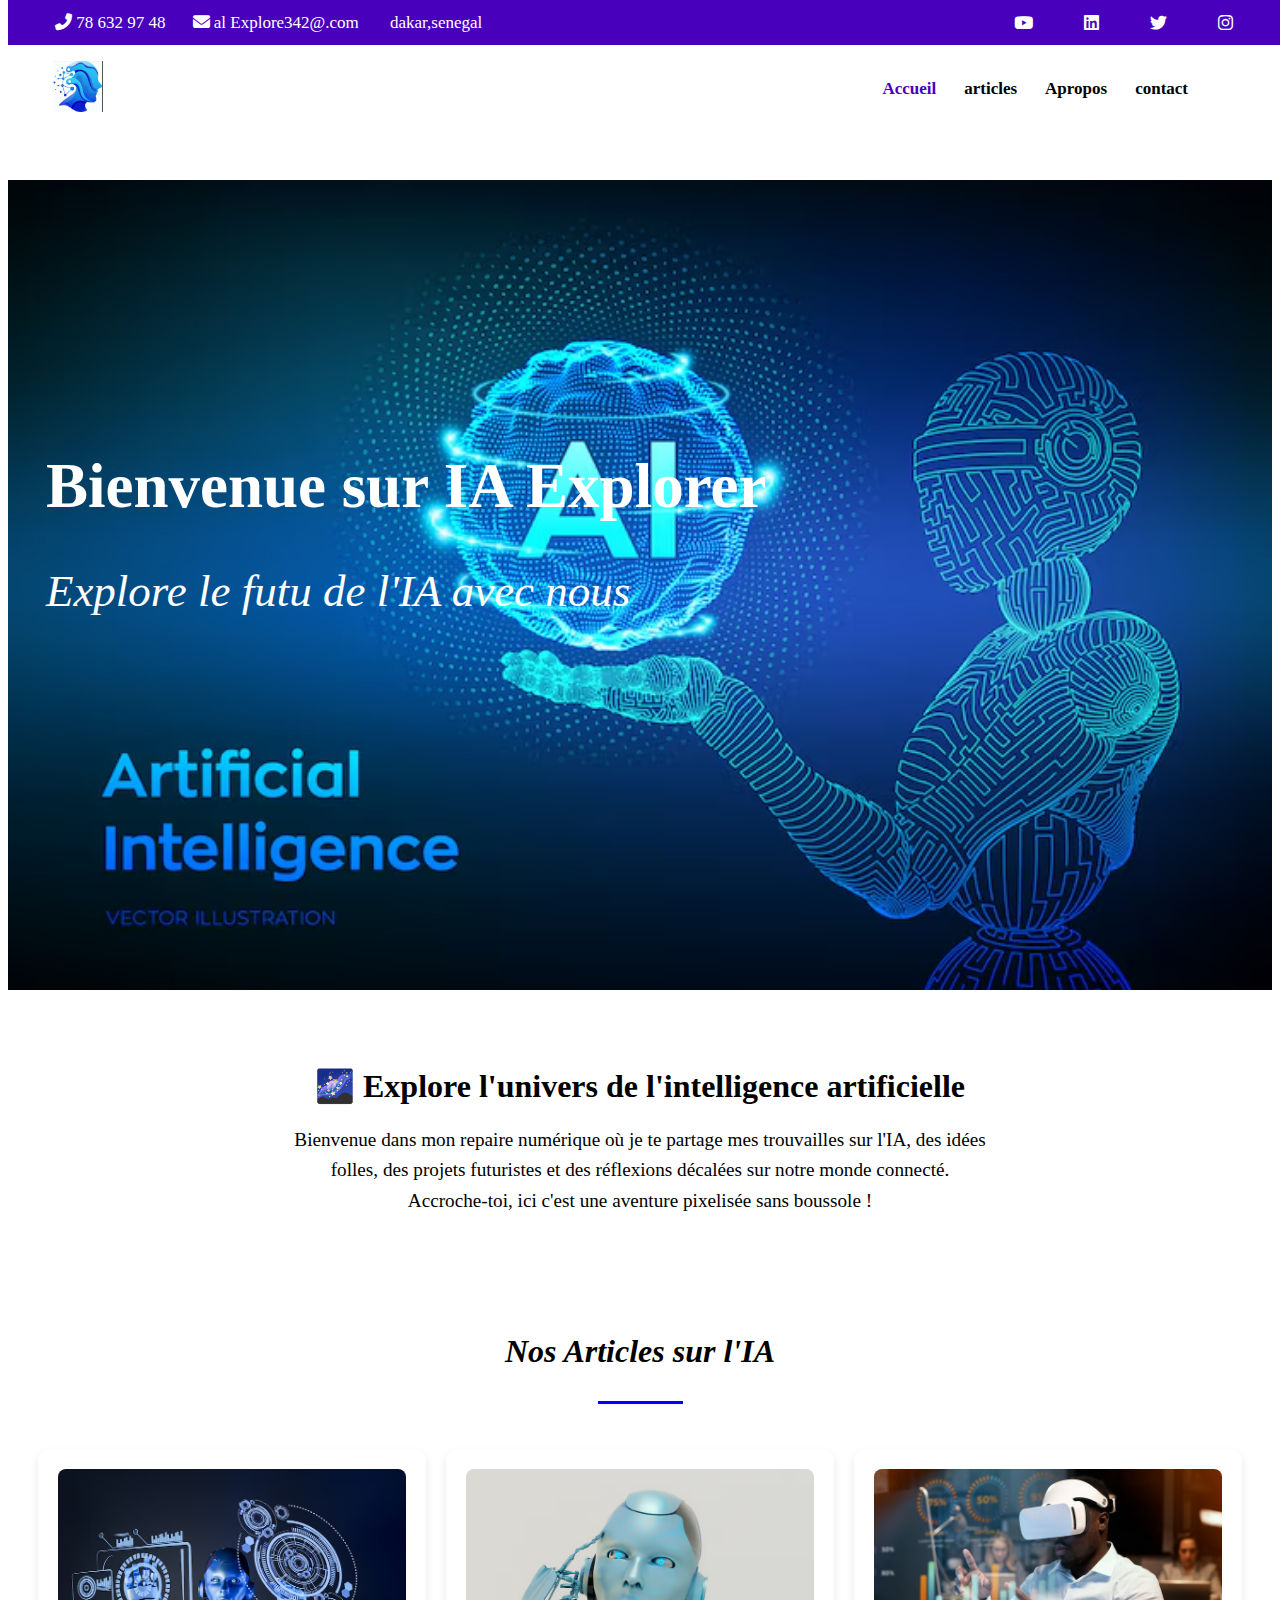
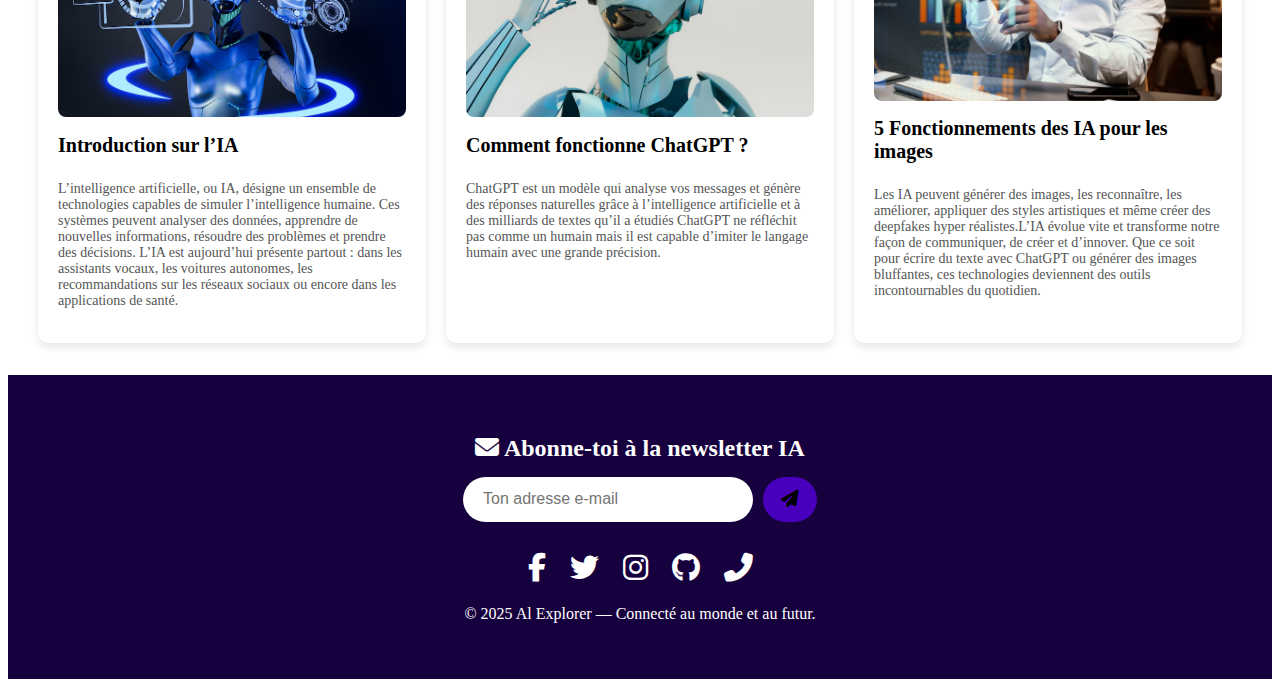
<file: index.html>
<!DOCTYPE html>
<html lang="fr">
<head>
    <meta charset="UTF-8">
    <meta name="viewport" content="width=device-width, initial-scale=1.0">
    <title>Accueil</title>
    <link rel="stylesheet" href="style/style.css">
    <link rel="icon" type="image/x-icon" href="images/image8.jpg">
    <link rel="stylesheet" href="https://cdnjs.cloudflare.com/ajax/libs/font-awesome/6.5.2/css/all.min.css">
    
    
</head>
<body>
    <!--section menu-->
    <div class="comprendre-menu">
        <div class="menu1">
            <div class="left-icon">
                <p>
                    <i class="fas fa-phone-alt"></i>
                    78 632 97 48</p>
                
                <p >
                    <i class="fas fa-envelope"></i>
                    al Explore342@.com</p>

                <p>
                    <i class="fas fa-geo-alt"></i>
                    dakar,senegal</p>

            </div>
             <div class="right-icon">
                <i class="fab fa-i-facebook"></i>
                <i class="fab fa-youtube"></i>
                <i class="fab fa-linkedin"></i>
                <i class="fab fa-twitter"></i>
                <i class="fab fa-instagram"></i>
            </div>
</div> </div>
         <!--balise  header-->
      
        <header id="lien-header">
            <div class="logo">
                <img src="images/image8.jpg"alt="">
            </div>
            <input type="checkbox" id="menu-toggle" class="menu-toggle" >
            <label for="menu-toggle" class="toggle-btn">
                <span class="bar"></span>
                <span class="bar"></span>
                <span class="bar"></span>

            </label>
            
               

            
             <!---sectoin menu-->
     
                <nav  class="menu" id="menu">
                <ul class="menu-ml">
             <li>
                <a href="index.html" class="active">Accueil</a>
             </li>

             <li>
                <a href="articles.html">articles</a>
                </li>

             
             <li>
                <a href="apropos.html">Apropos</a>
                </li>

             <li>
                <a href="contac.html">contact</a>
             </li>
            </ul>
            
         </nav>
        </header>
    
         <!---section baneier-->
       <div class="contener-baniere">
        
        <div  class="text-baniere">
            <h1 > Bienvenue sur IA Explorer</h1>
        <p>Explore le futu de l'IA avec nous</p>
        </div>
        </div>
                <section class="intro">
            <h2>🌌 Explore l'univers de l'intelligence artificielle</h2>
            <p>Bienvenue dans mon repaire numérique où je te partage mes trouvailles sur l'IA, des idées folles, des projets futuristes et des réflexions décalées sur notre monde connecté. Accroche-toi, ici c'est une aventure pixelisée sans boussole !</p>
        </section>

        
        <div class="titre-at">
            <h1>Nos Articles sur l'IA</h1>
            <span></span>
        </div>

      
        <div class="container">
            <!-- Article 1 -->
            <div class="card">
                <img src="images/image4.jpg"alt="">
            <h2>Introduction sur l’IA</h2>
            <p>L’intelligence artificielle, ou IA, désigne un ensemble de technologies capables de simuler l’intelligence humaine. Ces systèmes peuvent analyser des données, apprendre de nouvelles informations, résoudre des problèmes et prendre des décisions. L’IA est aujourd’hui présente partout : dans les assistants vocaux, les voitures autonomes, les recommandations sur les réseaux sociaux ou encore dans les applications de santé.</p>
            </div>
            

            <!-- Article 2 -->
            <div class="card">
                <img src="images/image5.jpg" alt="">
                <h2>Comment fonctionne ChatGPT ?</h2>
                <p>ChatGPT est un modèle qui analyse vos messages et génère des réponses naturelles grâce à l’intelligence artificielle et à des milliards de textes qu’il a étudiés ChatGPT ne réfléchit pas comme un humain mais il est capable d’imiter le langage humain avec une grande précision.</p>



            </div>
            
                <!-- Article 3 -->
                <div class="card">
                    <img src="images/image6.jpg" alt="">
                    <h2>5 Fonctionnements des IA pour les images</h2>
                    <p>Les IA peuvent générer des images, les reconnaître, les améliorer, appliquer des styles artistiques et même créer des deepfakes hyper réalistes.L’IA évolue vite et transforme notre façon de communiquer, de créer et d’innover. Que ce soit pour écrire du texte avec ChatGPT ou générer des images bluffantes, ces technologies deviennent des outils incontournables du quotidien.</p>

                
                
                </div>
     </div>


        <footer>
            <div class="newsletter-footer">
                <h2><i class="fas fa-envelope"></i> Abonne-toi à la newsletter IA</h2>
                <form action="#" method="POST">
                <input type="email" name="email" placeholder="Ton adresse e-mail" required>
                <button type="submit"><i class="fas fa-paper-plane"></i></button>
                </form>
            </div>

            <div class="social-icons">
                <a href="https://facebook.com" target="_blank"><i class="fab fa-facebook-f"></i></a>
                <a href="https://twitter.com" target="_blank"><i class="fab fa-twitter"></i></a>
                <a href="https://instagram.com" target="_blank"><i class="fab fa-instagram"></i></a>
                <a href="https://github.com" target="_blank"><i class="fab fa-github"></i></a>
                <a href="tel:786329748"><i class="fas fa-phone-alt"></i></a>
            </div>

            <p>© 2025 Al Explorer — Connecté au monde et au futur.</p>
            </footer>

        
        
        
            
        
         
          
        

        
    
</body>
</html>
</file>
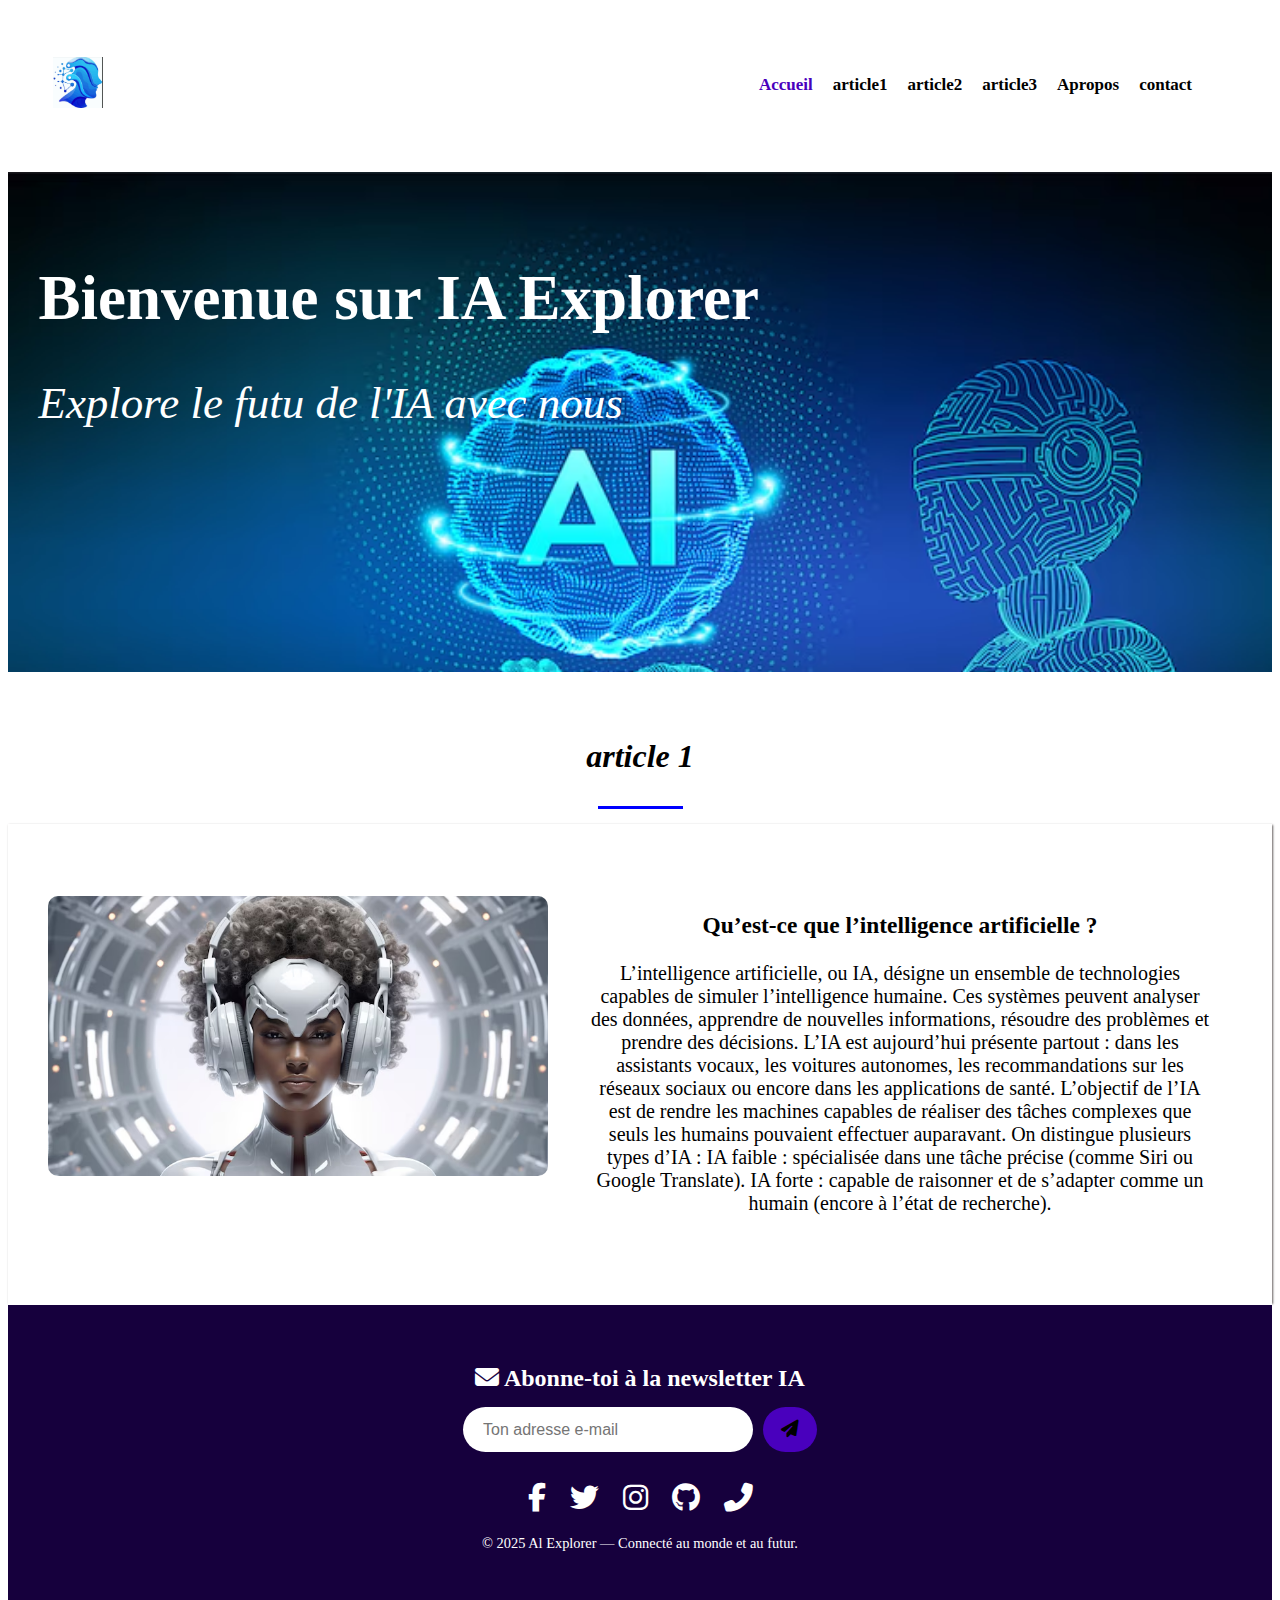
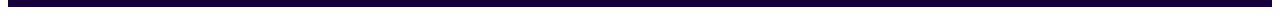
<file: article1.html>
<!DOCTYPE html>
<html lang="fr">
<head>
    <meta charset="UTF-8">
    <meta name="viewport" content="width=device-width, initial-scale=1.0">
    <title>article</title>
    <link rel="icon" type="image/x-icon" href="images/image8.jpg">
    <link rel="stylesheet" href="https://cdnjs.cloudflare.com/ajax/libs/font-awesome/6.5.2/css/all.min.css">
    
    <style>

         /*  header */
                header {
                display: flex;
                justify-content: space-between;
                align-items: center;
                padding:20px 25px;
                background:white;
                color: #fff;
                font-size:17px;
                margin:20px;
                }

                .logo img {
                width: 50px;
                }

                /* Bouton burger */
                .toggle-btn {
                display: none;
                flex-direction: column;
                gap: 5px;
                cursor: pointer;
                }
                /* Bouton burger */
                .toggle-btn {
                display: none;
                 flex-direction: column;
                gap: 5px;
                cursor: pointer;
                }
                .bar {
                width: 30px;
                height: 4px;
                background-color:black;
                border-radius: 5px;
                }

                /* Cacher checkbox */
                .menu-toggle {
                display: none;
                }
                 /* Menu navigation */
                .menu ul{
                display: flex;
                gap: 30px;
                }
                .menu ul{
                    padding: 20px;
                    margin: 15px;
                    gap: 20px;
                }
                .menu a {
                color: black;
                text-decoration: none;
                font-weight: bold;
                }

                .menu a:hover {
                text-decoration: underline;
                color:#4900BD;
                }

                /* Responsive */
                @media screen and (max-width: 768px) {
                .toggle-btn {
                    display: flex;
                }
                .menu {
                    display: none;
                     position: absolute;
                    top: 70px;
                    right: 20px;
                    background: whitesmoke;
                    padding: 8px;
                    border-radius: 10px;
                    gap: 15px;
                    z-index: 1000;
                    }
                    .menu ul{
                        display:block;
                        padding:10px;
                    }

                    #menu-toggle:checked ~ .menu {
                        display: flex;
                    }
                    }
                

                

                
                /* **** article **** */
                    article {
                    display: flex;
                    justify-content: space-between;
                    padding: 40px;
                    box-shadow: 1px 1px 2px rgb(101, 96, 96);
                    gap: 20px;
                }

                .article-excerpt {
                    margin: 20px;
                    font-size: 20px;
                    text-align: center;
                    width: 50%;
                    flex: 1;
                }

            .place-imag{
                    width: 50%;
                    margin-top: 16px;
                    max-width: 500px;
                    flex: 1;
                }
                
                .place-imag img{
                    width: 100%;
                    border-radius: 10px;
                    margin-top: 16px;
                    max-width: 100%;
                    flex:1
                    height: auto;
                    display: block;
                }
                    
                .article-excerpt p{
                    font-size: 28px;
                    margin-bottom: 15px;
                    padding-left: 50px;
                    max-width: 500px;
                    flex:1
                }
                .place-text h3{
                        text-align: center;
                        font-weight: 600;
                        padding: 1vh;
                        padding-top: 5vh;
                        font-style: italic;
                    }
        

                .place-text span {
                    
                        width: 85px;
                        height: 3px;
                        display: block;
                        background-color: blue;
                        margin: 0 auto;
                        margin-bottom: 15px;

                        
                        }
                        .place-text p{
                            width: 500px;
                        height: 20px;
                

                    }
                    .place-text img{
                        width: 100%;
                        height: 200px;
                    }
                    /* **** baniere **** */
                        .contener-baniere{
                            margin-top:22px;
                            width: 100%;
                            background-image: url("images/image3.jpg");
                            height: 500px;
                            background-size: cover;
                        }
                        .text-baniere{
                        position: absolute;
                    
                        left: 3%;
                        color:white;
                        }
                        .text-baniere h1{
                        font-weight: 700;
                        font-size: 7vh;
                        margin-top: 90px;
                        }
                        .text-baniere p{
                            font-size: 5vh;
                            font-style: italic;
                            margin-top: 10px;
                        }
                        
                        .titre-at h1{
                            text-align: center;
                            font-weight: 600;
                            padding: 1vh;
                            padding-top: 5vh;
                            font-style: italic;
                        }
 

                        .titre-at span{
                            width: 85px;
                            height: 3px;
                            display: block;
                            background-color: blue;
                            margin: 0 auto;
                            margin-bottom: 15px;

                            
                        }
                    .active{
                            color: #4900BD!important;

                            }
        
                                @media (max-width:768px){
                                    .article{
                                        flex-direction: column;
                                        text-align: center;
                                    }
                                    .place-imag , .article-excerpt{
                                        flex: unset;
                                        width: 100%;
                                    }


                                }
                  /****footer***/
            footer{
            background: #16003D;
            padding: 40px 20px;
            text-align: center;
            border-top: 2px solid white;
            color: #666;
            }

            footer .newsletter-footer {
            margin-bottom: 30px;
            }

            footer .newsletter-footer h2 {
                 color:white;
                font-size: 1.5rem;
                margin-bottom: 15px;
            }
           
            footer .newsletter-footer form {
                display: flex;
                justify-content: center;
                flex-wrap: wrap;
                gap: 10px;
                }
                 footer .newsletter-footer input[type="email"] {
                padding: 12px 20px;
                border: none;
                border-radius: 30px;
                font-size: 1rem;
                width: 250px;
                max-width: 80%;
                outline: none;
                }
                footer .newsletter-footer button {
                padding: 12px 18px;
                border: none;
                border-radius: 30px;
                background: #4900BD;
                color: #000;
                font-size: 1.1rem;
                cursor: pointer;
                transition: background 0.3s;
                }

                footer .newsletter-footer button:hover {
                background:#4900BD;
                }
                 footer .social-icons {
                margin-bottom: 20px;
                }
                footer .social-icons a {
                color:white;
                margin: 0 10px;
                font-size: 1.8rem;
                text-decoration: none;
                transition: color 0.3s, transform 0.3s;
                }

                footer .social-icons a:hover {
                color: #ffffff;
                transform: scale(1.2);
                }

                footer p {
                    color:white;
                margin-top: 20px;
                font-size:0.9rem;

                }
                
                    
                    
                     
                        
        
                        
        
    </style>
</head>
    <header id="lien-header">
            <div class="logo">
                <img src="images/image8.jpg" alt="">
            </div>
             <input type="checkbox" id="menu-toggle" class="menu-toggle" >
            <label for="menu-toggle" class="toggle-btn">
                <span class="bar"></span>
                <span class="bar"></span>
                <span class="bar"></span>

            </label>
            
               

             <!---sectoin menu-->
     
                <nav class="menu">
                <ul>
             <li>
                <a href="index.html" class="active">Accueil</a>
             </li>

             <li>
                <a href="article1.html">article1</a>
                </li>

             <li>
                <a href="article2.html">article2</a>
                </li>
             <li>
                <a href="article3.html">article3</a>
                </li>
             <li>
                <a href="apropos.html">Apropos</a>
                 <li>
                <a href="contac.html">contact</a>
             </li>
            </ul>
         </nav>
        </header>
        <!---section baneier-->
       <div class="contener-baniere">
        
        <div  class="text-baniere">
            <h1 > Bienvenue sur IA Explorer</h1>
        <p>Explore le futu de l'IA avec nous</p>
        </div>
        </div>
        <div class="titre-at">
            <h1>article 1</h1>
            <span></span>
        </div>
    

   
    <div>
        
    </div class="article2">
        <article class="article">
            <div class="place-imag">
                <img src="images/image1.jpg" alt="">

            </div>
            <div  class="article-excerpt">
                <p>
                    <h3>Qu’est-ce que l’intelligence artificielle ?</h3>
                    L’intelligence artificielle, ou IA, désigne un ensemble de technologies capables de simuler l’intelligence humaine. Ces systèmes peuvent analyser des données, apprendre de nouvelles informations, résoudre des problèmes et prendre des décisions. L’IA est aujourd’hui présente partout : dans les assistants vocaux, les voitures autonomes, les recommandations sur les réseaux sociaux ou encore dans les applications de santé.

                        L’objectif de l’IA est de rendre les machines capables de réaliser des tâches complexes que seuls les humains pouvaient effectuer auparavant. On distingue plusieurs types d’IA :

                        IA faible : spécialisée dans une tâche précise (comme Siri ou Google Translate).

                        IA forte : capable de raisonner et de s’adapter comme un humain (encore à l’état de recherche).



                </p>

            </div>
        


        </article>
    </div>

     <footer>
            <div class="newsletter-footer">
                <h2><i class="fas fa-envelope"></i> Abonne-toi à la newsletter IA</h2>
                <form action="#" method="POST">
                <input type="email" name="email" placeholder="Ton adresse e-mail" required>
                <button type="submit"><i class="fas fa-paper-plane"></i></button>
                </form>
            </div>

            <div class="social-icons">
                <a href="https://facebook.com" target="_blank"><i class="fab fa-facebook-f"></i></a>
                <a href="https://twitter.com" target="_blank"><i class="fab fa-twitter"></i></a>
                <a href="https://instagram.com" target="_blank"><i class="fab fa-instagram"></i></a>
                <a href="https://github.com" target="_blank"><i class="fab fa-github"></i></a>
                <a href="tel:786329748"><i class="fas fa-phone-alt"></i></a>
            </div>

            <p>© 2025 Al Explorer — Connecté au monde et au futur.</p>
            </footer>

        
    
</body>
</html>
</file>
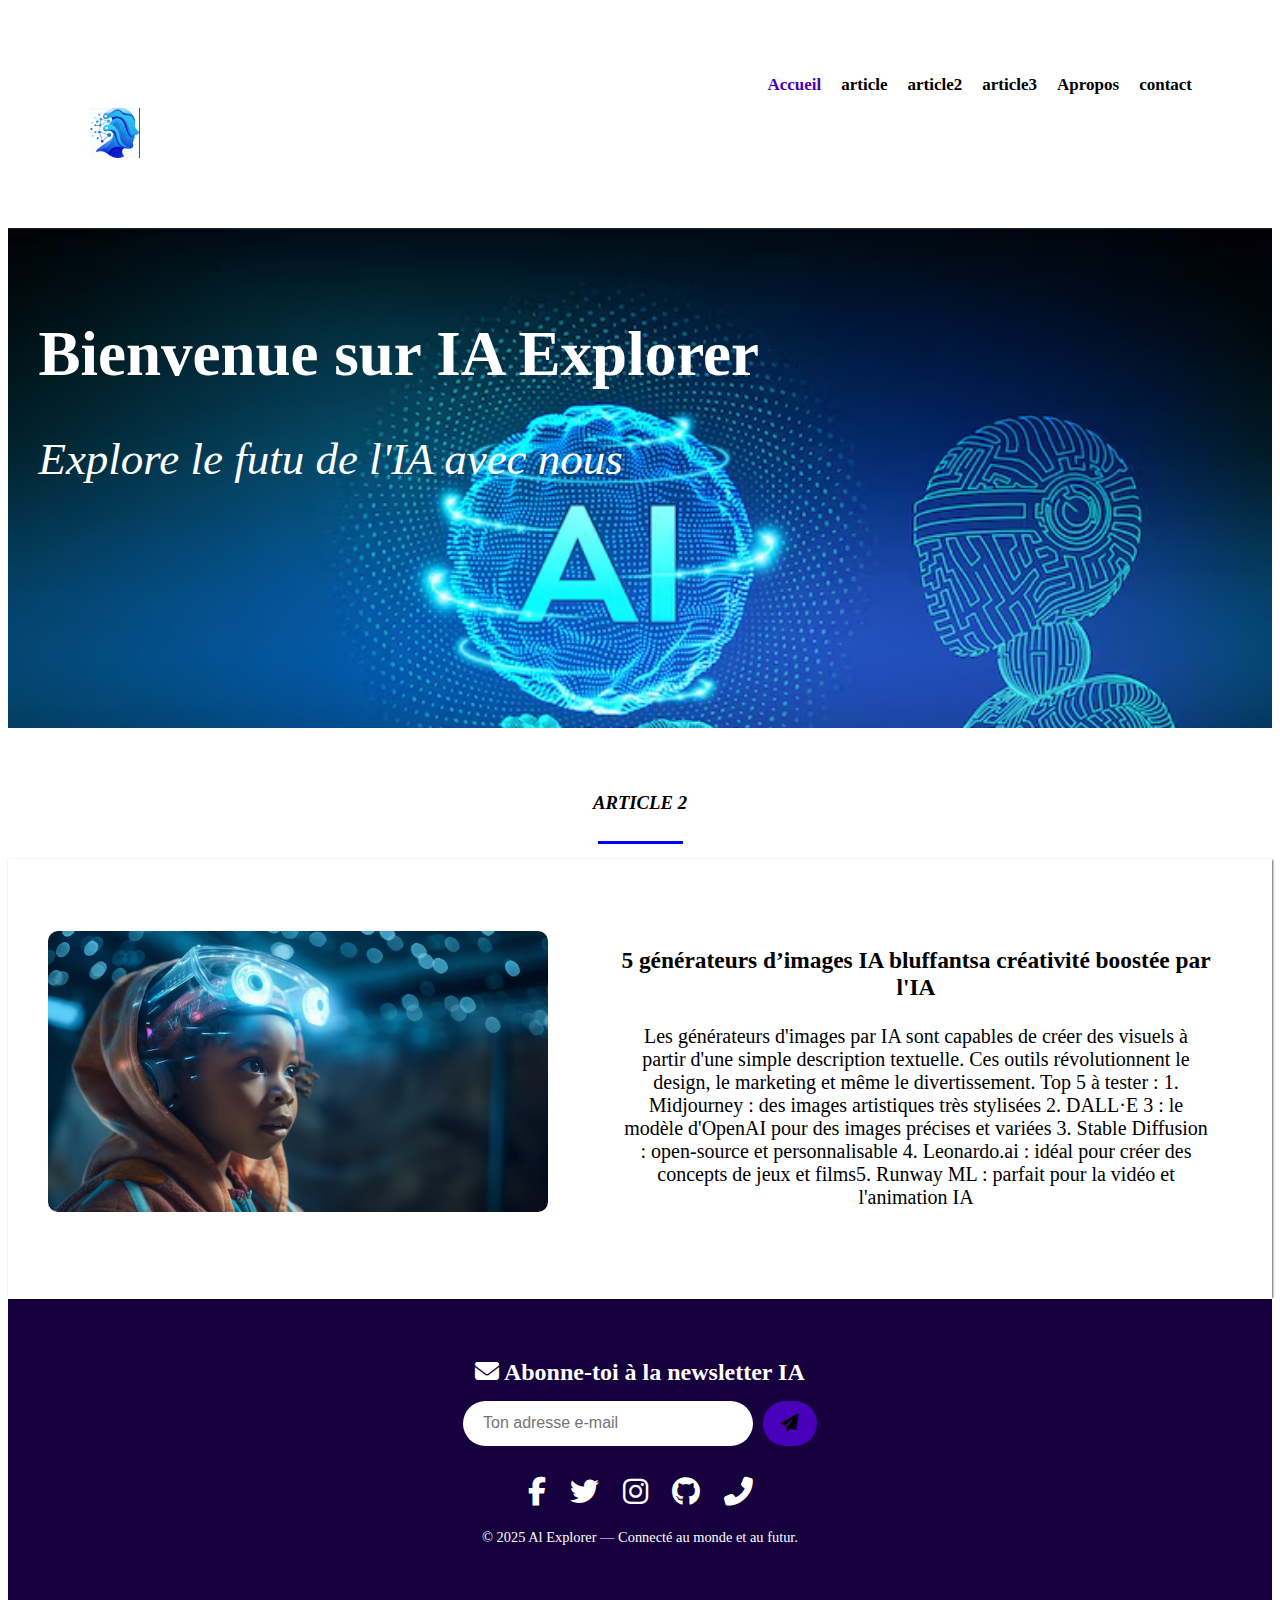
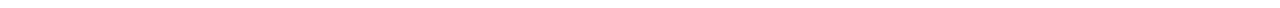
<file: article2.html>
<!DOCTYPE html>
<html lang="fr">
<head>
    <meta charset="UTF-8">
    <meta name="viewport" content="width=device-width, initial-scale=1.0">
    <title>article2</title>
    <link rel="icon" type="image/x-icon" href="images/image8.jpg">
     <link rel="stylesheet" href="https://cdnjs.cloudflare.com/ajax/libs/font-awesome/6.5.2/css/all.min.css">
    
    <style>
                /*  header */
                header {
                display: flex;
                justify-content: space-between;
                align-items: center;
                padding:20px 25px;
                background:white;
                color: #fff;
                font-size:17px;
                margin:20px;
                }

                .logo img {
                width: 50px;
                }

                /* Bouton burger */
                .toggle-btn {
                display: none;
                flex-direction: column;
                gap: 5px;
                cursor: pointer;
                }
               
                .bar {
                width: 30px;
                height: 4px;
                background-color:black;
                border-radius: 5px;
                }

                /* Cacher checkbox */
                .menu-toggle {
                display: none;
                }
                 /* Menu navigation */
                .menu  ul{
                display: flex;
                gap: 30px;
                }
                .menu ul{
                    padding: 20px;
                    margin: 15px;
                    gap: 20px;
                }
                .menu a {
                color: black;
                text-decoration: none;
                font-weight: bold;
                }

                .menu a:hover {
                text-decoration: underline;
                color:#4900BD;
                }

                /* Responsive */
                @media screen and (max-width: 768px) {
                .toggle-btn {
                     display: flex;
                }
                .menu {
                    display: none;
                     position: absolute;
                    top: 70px;
                    right: 20px;
                    background:whitesmoke;
                    padding: 15px;
                    border-radius: 10px;
                    gap: 15px;
                    z-index: 1000;
                    }

                    #menu-toggle:checked ~ .menu {
                        display: flex;
                    }
                    }
                

         /* **** baniere **** */
            .contener-baniere{
                margin-top:22px;
                width: 100%;
                background-image: url("../images/image3.jpg");
                height: 500px;
                background-size: cover;
            }
            .text-baniere{
            position: absolute;
        
            left: 3%;
            color:white;
            }
            .text-baniere h1{
            font-weight: 700;
            font-size: 7vh;
            margin-top: 90px;
            }
            .text-baniere p{
                font-size: 5vh;
            font-style: italic;
            margin-top: 10px;
            
            }
           
             /* **** article **** */
             article {
            display: flex;
            justify-content: space-between;
            padding: 40px;
            box-shadow: 1px 1px 2px rgb(101, 96, 96);
            gap: 20px;
        }

        .article-excerpt {
            margin: 20px;
            font-size: 20px;
            text-align: center;
            width: 50%;
        }

        .place-imag{
            width: 50%;
              margin-top: 16px;
            max-width: 500px;
            flex: 1;
         }
         .place-imag img{
            width: 100%;
            border-radius: 10px;
            margin-top: 16px;
            max-width: 500px;
         }
            
        .article-excerpt p{
            font-size: 28px;
            margin-bottom: 15px;
            padding-left: 20px;
            max-width: 400px;
            flex: 1;
            

        }
        @media (max-width:768px){
                    .article{
                        flex-direction: column;
                        text-align: center;
                    }
                    .place-imag, .article-excerpt{
                        flex: unset;
                        width: 100%;
                    }


        }
        .titre-at h3{
                 text-align: center;
                font-weight: 600;
                padding: 1vh;
                padding-top: 5vh;
                font-style: italic;
            }
 

            .titre-at span{
                 width: 85px;
                height: 3px;
                display: block;
                background-color: blue;
                margin: 0 auto;
                margin-bottom: 15px;

                
            }
            
             .logo img{
                max-width: 500%;
                max-height: 50px;
                position: absolute;
                left: 10vh;
                top:12%;
                margin-bottom: 60%;

            }
            .active{
                color: #4900BD!important;
            }
              /****footer***/
            footer{
            background: #16003D;
            padding: 40px 20px;
            text-align: center;
            border-top: 2px solid white;
            color: #666;
            }

            footer .newsletter-footer {
            margin-bottom: 30px;
            }

            footer .newsletter-footer h2 {
                 color:white;
                font-size: 1.5rem;
                margin-bottom: 15px;
            }
           
            footer .newsletter-footer form {
                display: flex;
                justify-content: center;
                flex-wrap: wrap;
                gap: 10px;
                }
                 footer .newsletter-footer input[type="email"] {
                padding: 12px 20px;
                border: none;
                border-radius: 30px;
                font-size: 1rem;
                width: 250px;
                max-width: 80%;
                outline: none;
                }
                footer .newsletter-footer button {
                padding: 12px 18px;
                border: none;
                border-radius: 30px;
                background: #4900BD;
                color: #000;
                font-size: 1.1rem;
                cursor: pointer;
                transition: background 0.3s;
                }

                footer .newsletter-footer button:hover {
                background:#4900BD;
                }
                 footer .social-icons {
                margin-bottom: 20px;
                }
                footer .social-icons a {
                color:white;
                margin: 0 10px;
                font-size: 1.8rem;
                text-decoration: none;
                transition: color 0.3s, transform 0.3s;
                }

                footer .social-icons a:hover {
                color: #ffffff;
                transform: scale(1.2);
                }

                footer p {
                    color:white;
                margin-top: 20px;
                font-size:0.9rem;

                }
                
    </style>
</head>

<body>
        <!--balise  header-->
      
        <header id="lien-header">
            <div class="logo">
                <img src="images/image8.jpg"alt="">
            </div>
            <input type="checkbox" id="menu-toggle" class="menu-toggle" >
            <label for="menu-toggle" class="toggle-btn">
                <span class="bar"></span>
                <span class="bar"></span>
                <span class="bar"></span>

            </label>
            
             <!---sectoin menu-->
     
                <nav class="menu">
                <ul>
             <li>
                <a href="index.html" class="active">Accueil</a>
             </li>

             <li>
                <a href="article1.html">article</a>
                </li>
                <li>
                <a href="article2.html">article2</a>
                </li>
                <li>
                <a href="article3.html">article3</a>
                </li>

             
             <li>
                <a href="apropos.html">Apropos</a>
                </li>

             <li>
                <a href="contac.html">contact</a>
             </li>
            </ul>
         </nav>
        </header><br><br>

         <!---section baneier-->
       <div class="contener-baniere">
        <div  class="text-baniere">
            <h1 > Bienvenue sur IA Explorer</h1>
        <p>Explore le futu de l'IA avec nous</p>
        </div><br><br>

        </div>
       <div class="titre-at">
        <h3>ARTICLE 2</h3>
       <span></span>
       </div>

       <!-- lient ver article -->
        <div class="lient-article">
          <!-- article1 -->
           <article class="article">
             <div class="place-imag">
            <img src="images/image2.jpg" alt="article1">
           </div>
           <div class="article-excerpt">
            <p>
                <h3>5 générateurs d’images IA bluffantsa créativité boostée par l'IA</h3>
                 Les générateurs d'images par IA sont capables de créer des visuels à partir d'une simple description textuelle. Ces outils révolutionnent le design, le marketing et même le divertissement.

            Top 5 à tester :

            1. Midjourney : des images artistiques très stylisées


            2. DALL·E 3 : le modèle d'OpenAI pour des images précises et variées


            3. Stable Diffusion : open-source et personnalisable


            4. Leonardo.ai : idéal pour créer des concepts de jeux et films5. Runway ML : parfait pour la vidéo et l'animation IA</p>

            
           </div>
           </article>
           
           
          
            

        
           
            

          </div>
             <footer>
            <div class="newsletter-footer">
                <h2><i class="fas fa-envelope"></i> Abonne-toi à la newsletter IA</h2>
                <form action="#" method="POST">
                <input type="email" name="email" placeholder="Ton adresse e-mail" required>
                <button type="submit"><i class="fas fa-paper-plane"></i></button>
                </form>
            </div>

            <div class="social-icons">
                <a href="https://facebook.com" target="_blank"><i class="fab fa-facebook-f"></i></a>
                <a href="https://twitter.com" target="_blank"><i class="fab fa-twitter"></i></a>
                <a href="https://instagram.com" target="_blank"><i class="fab fa-instagram"></i></a>
                <a href="https://github.com" target="_blank"><i class="fab fa-github"></i></a>
                <a href="tel:786329748"><i class="fas fa-phone-alt"></i></a>
            </div>

            <p>© 2025 Al Explorer — Connecté au monde et au futur.</p>
            </footer>

        


       

 

   
    
</body>
</html>
</file>
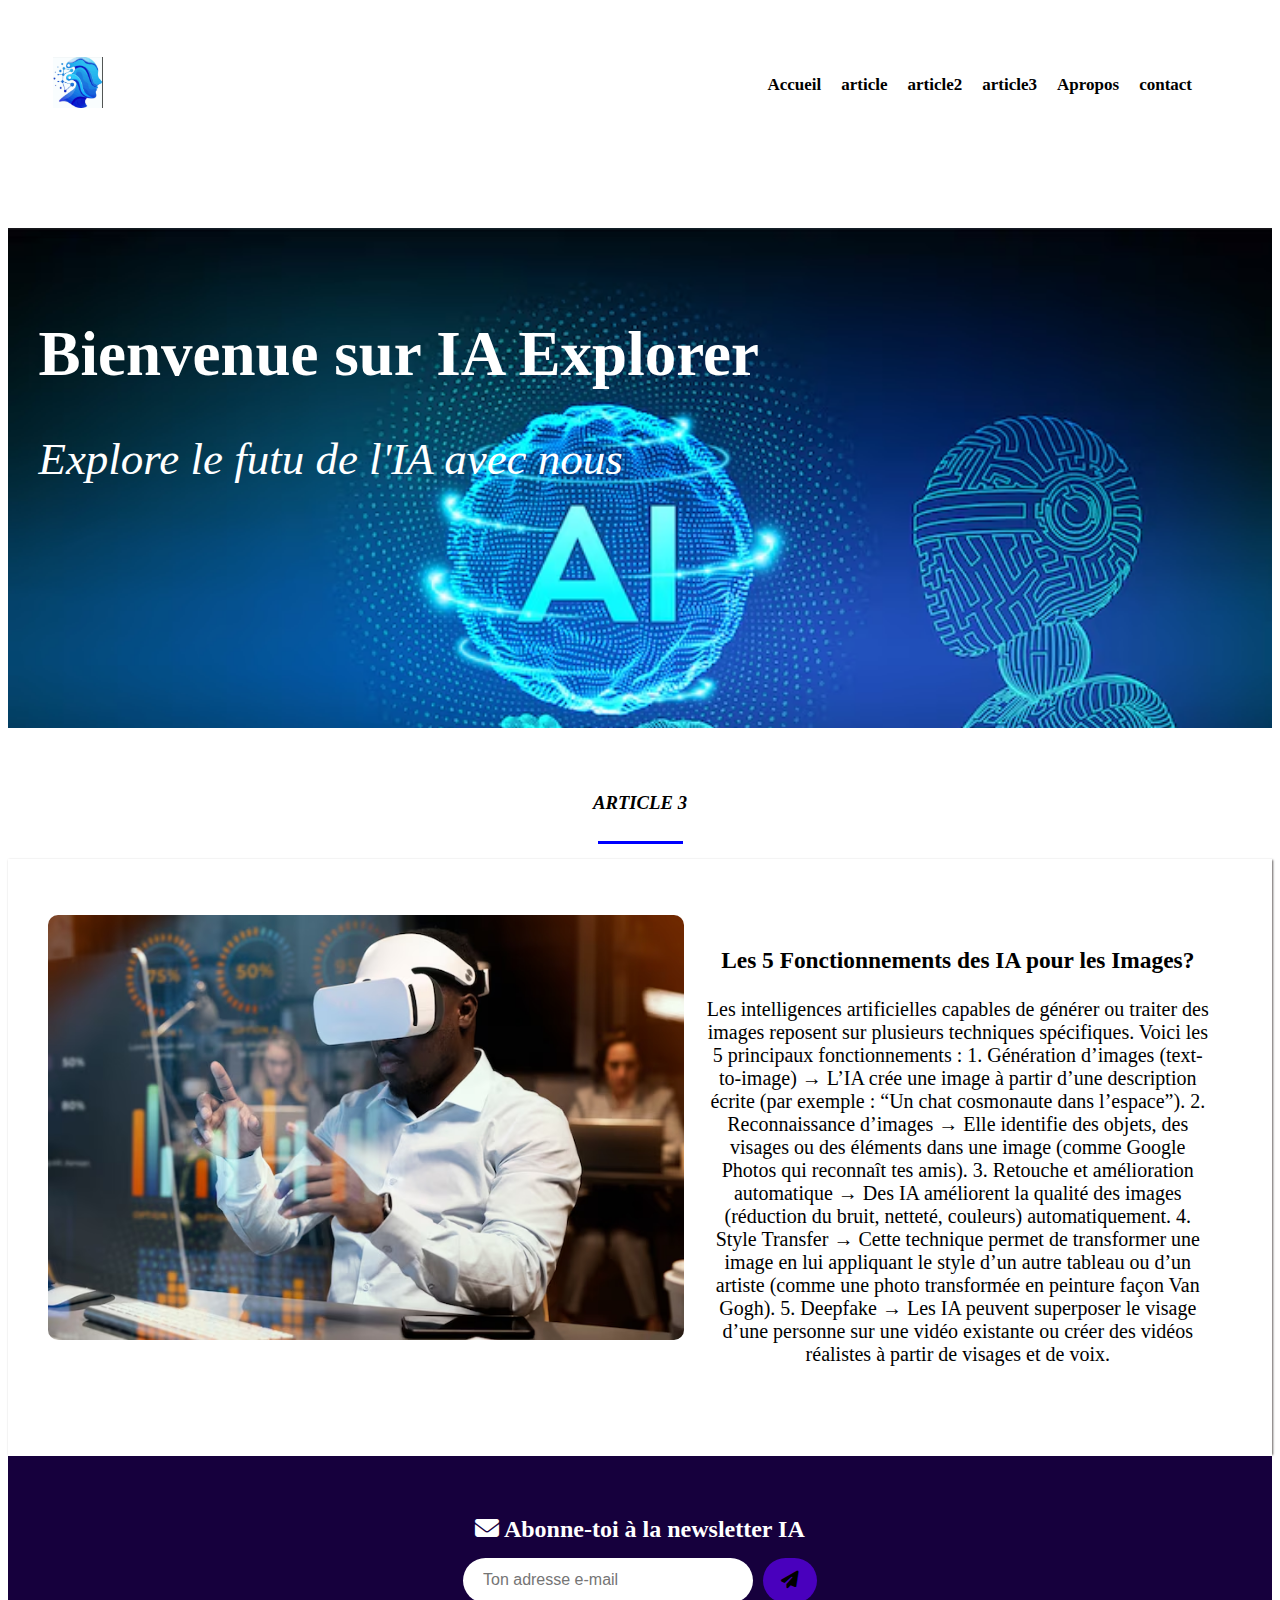
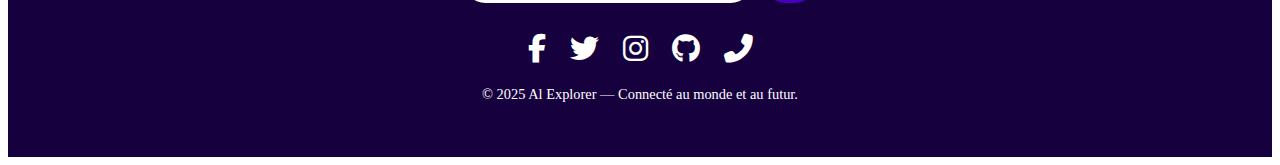
<file: article3.html>
<!DOCTYPE html>
<html lang="fr">
<head>
    <meta charset="UTF-8">
    <meta name="viewport" content="width=device-width, initial-scale=1.0">
    <title>article3</title>
    <link rel="icon" type="image/x-icon" href="images/image8.jpg">
    <link rel="stylesheet" href="https://cdnjs.cloudflare.com/ajax/libs/font-awesome/6.5.2/css/all.min.css">
    
    <style>

                  /*  header */
                header {
                display: flex;
                justify-content: space-between;
                align-items: center;
                padding:20px 25px;
                background:white;
                color: #fff;
                font-size:17px;
                margin:20px;
                }

                .logo img {
                width: 50px;
                }

                /* Bouton burger */
                .toggle-btn {
                display: none;
                flex-direction: column;
                gap: 5px;
                cursor: pointer;
                }
                /* Bouton burger */
                .toggle-btn {
                 display: none;
                 flex-direction: column;
                gap: 5px;
                cursor: pointer;
                }
                .bar {
                width: 30px;
                height: 4px;
                background-color:black;
                border-radius: 5px;
                }

                /* Cacher checkbox */
                .menu-toggle {
                display: none;
                }
                 /* Menu navigation */
                .menu ul {
                display: flex;
                gap: 30px;
                }
                .menu ul{
                     padding: 20px;
                    margin: 15px;
                    gap: 20px;
                }
                .menu a {
                color: black;
                text-decoration: none;
                font-weight: bold;
                }

                .menu a:hover {
                text-decoration: underline;
                color:#4900BD;
                }

                /* Responsive */
                @media screen and (max-width: 768px) {
                    .toggle-btn {
                     display: flex;
                }
                .menu {
                    display: none;
                     position: absolute;
                    top: 70px;
                    right: 20px;
                    background: whitesmoke;
                    padding: 15px;
                    border-radius: 10px;
                    gap: 15px;
                    z-index: 1000;
                    }

                    #menu-toggle:checked ~ .menu {
                        display: flex;
                    }
                    }
                

         
             
                

            /* **** article **** */
             article {
            display: flex;
            justify-content: space-between;
            padding: 40px;
            box-shadow: 1px 1px 2px rgb(101, 96, 96);
        }

        .article-excerpt {
            margin: 20px;
            font-size: 20px;
            text-align: center;
            width: 50%;
            gap: 20px;
        }

        place-imag{
            width: 50%;
        }
            


        
        .place-image img{
            
            border-radius: 10px;
            margin-top: 16px;
            max-width: 100%;
            flex: 1;
            height: auto;
            display: block;
         }
        .article-excerpt p{
            font-size: 28px;
            margin-bottom: 15px;
            padding-left: 50px;
            max-width: 500px;
            flex: 1;

        }
        @media (max-width:768px){
                    .article{
                        flex-direction: column;
                        text-align: center;
                    }
                    .place-imag, .article-excerpt{
                        flex: unset;
                        width: 100%;
                    }
            


          }

        .contener-baniere{
                margin-top:22px;
                width: 100%;
                background-image: url("/images/image3.jpg");
                height: 500px;
                background-size: cover;
            }
            .text-baniere{
            position: absolute;
        
            left: 3%;
            color:white;
        }
         .text-baniere h1{
            font-weight: 700;
            font-size: 7vh;
            margin-top: 90px;
            }
            .text-baniere p{
                font-size: 5vh;
            font-style: italic;
            margin-top: 10px;
            
         }
         .titre-at h3{
                 text-align: center;
                font-weight: 600;
                padding: 1vh;
                padding-top: 5vh;
                font-style: italic;
            }
 

            .titre-at span{
                 width: 85px;
                height: 3px;
                display: block;
                background-color: blue;
                margin: 0 auto;
                margin-bottom: 15px;

                
            }
              /****footer***/
            footer{
            background: #16003D;
            padding: 40px 20px;
            text-align: center;
            border-top: 2px solid white;
            color: #666;
            }

            footer .newsletter-footer {
            margin-bottom: 30px;
            }

            footer .newsletter-footer h2 {
                 color:white;
                font-size: 1.5rem;
                margin-bottom: 15px;
            }
           
            footer .newsletter-footer form {
                display: flex;
                justify-content: center;
                flex-wrap: wrap;
                gap: 10px;
                }
                 footer .newsletter-footer input[type="email"] {
                padding: 12px 20px;
                border: none;
                border-radius: 30px;
                font-size: 1rem;
                width: 250px;
                max-width: 80%;
                outline: none;
                }
                footer .newsletter-footer button {
                padding: 12px 18px;
                border: none;
                border-radius: 30px;
                background: #4900BD;
                color: #000;
                font-size: 1.1rem;
                cursor: pointer;
                transition: background 0.3s;
                }

                footer .newsletter-footer button:hover {
                background:#4900BD;
                }
                 footer .social-icons {
                margin-bottom: 20px;
                }
                footer .social-icons a {
                color:white;
                margin: 0 10px;
                font-size: 1.8rem;
                text-decoration: none;
                transition: color 0.3s, transform 0.3s;
                }

                footer .social-icons a:hover {
                color: #ffffff;
                transform: scale(1.2);
                }

                footer p {
                    color:white;
                margin-top: 20px;
                font-size:0.9rem;

                }
                
            
        

            
    </style>
</head>
  <!--balise  header-->
      
        <header id="lien-header">
            <div class="logo">
                <img src="images/image8.jpg"alt="">
            </div>
             <input type="checkbox" id="menu-toggle" class="menu-toggle" >
            <label for="menu-toggle" class="toggle-btn">
                <span class="bar"></span>
                <span class="bar"></span>
                <span class="bar"></span>

            </label>
            
               

             <!---sectoin menu-->
     
                <nav class="menu">
                <ul>
             <li>
                <a href="index.html" class="active">Accueil</a>
             </li>

             <li>
                <a href="article1.html">article</a>
                </li>
                <li>
                <a href="article2.html">article2</a>
                </li>
                <li>
                <a href="article3.html">article3</a>
                </li>

             
             <li>
                <a href="apropos.html">Apropos</a>
                </li>

             <li>
                <a href="contac.html">contact</a>
             </li>
            </ul>
         </nav>
        </header><br><br>

         <!---section baneier-->
       <div class="contener-baniere">
        <div  class="text-baniere">
            <h1 > Bienvenue sur IA Explorer</h1>
        <p>Explore le futu de l'IA avec nous</p>
        </div><br><br>

        </div>
       <div class="titre-at">
        <h3>ARTICLE 3</h3>
       <span></span>
       </div>

       <!-- lient ver article -->
        <div class="lient-article">
        <article class="article">
            <div class="place-image">
            <img src="images/image6.jpg" alt="article1">
            </div>

            <div class="article-excerpt">
                <p>
                    <h3>Les 5 Fonctionnements des IA pour les Images?</h3>
                    Les intelligences artificielles capables de générer ou traiter des images reposent sur plusieurs techniques spécifiques. Voici les 5 principaux fonctionnements :
                    1. Génération d’images (text-to-image)
                    → L’IA crée une image à partir d’une description écrite (par exemple : “Un chat cosmonaute dans l’espace”).


                    2. Reconnaissance d’images
                    → Elle identifie des objets, des visages ou des éléments dans une image (comme Google Photos qui reconnaît tes amis).


                    3. Retouche et amélioration automatique
                    → Des IA améliorent la qualité des images (réduction du bruit, netteté, couleurs) automatiquement.


                    4. Style Transfer
                    → Cette technique permet de transformer une image en lui appliquant le style d’un autre tableau ou d’un artiste (comme une photo transformée en peinture façon Van Gogh).
                    
                        5. Deepfake
                        → Les IA peuvent superposer le visage d’une personne sur une vidéo existante ou créer des vidéos réalistes à partir de visages et de voix.

                 </p>

          </div>
        </article>



         <footer>
            <div class="newsletter-footer">
                <h2><i class="fas fa-envelope"></i> Abonne-toi à la newsletter IA</h2>
                <form action="#" method="POST">
                <input type="email" name="email" placeholder="Ton adresse e-mail" required>
                <button type="submit"><i class="fas fa-paper-plane"></i></button>
                </form>
            </div>

            <div class="social-icons">
                <a href="https://facebook.com" target="_blank"><i class="fab fa-facebook-f"></i></a>
                <a href="https://twitter.com" target="_blank"><i class="fab fa-twitter"></i></a>
                <a href="https://instagram.com" target="_blank"><i class="fab fa-instagram"></i></a>
                <a href="https://github.com" target="_blank"><i class="fab fa-github"></i></a>
                <a href="tel:786329748"><i class="fas fa-phone-alt"></i></a>
            </div>

            <p>© 2025 Al Explorer — Connecté au monde et au futur.</p>
            </footer>

        
    
          




        
            
         
    
</body>
</html>
</file>
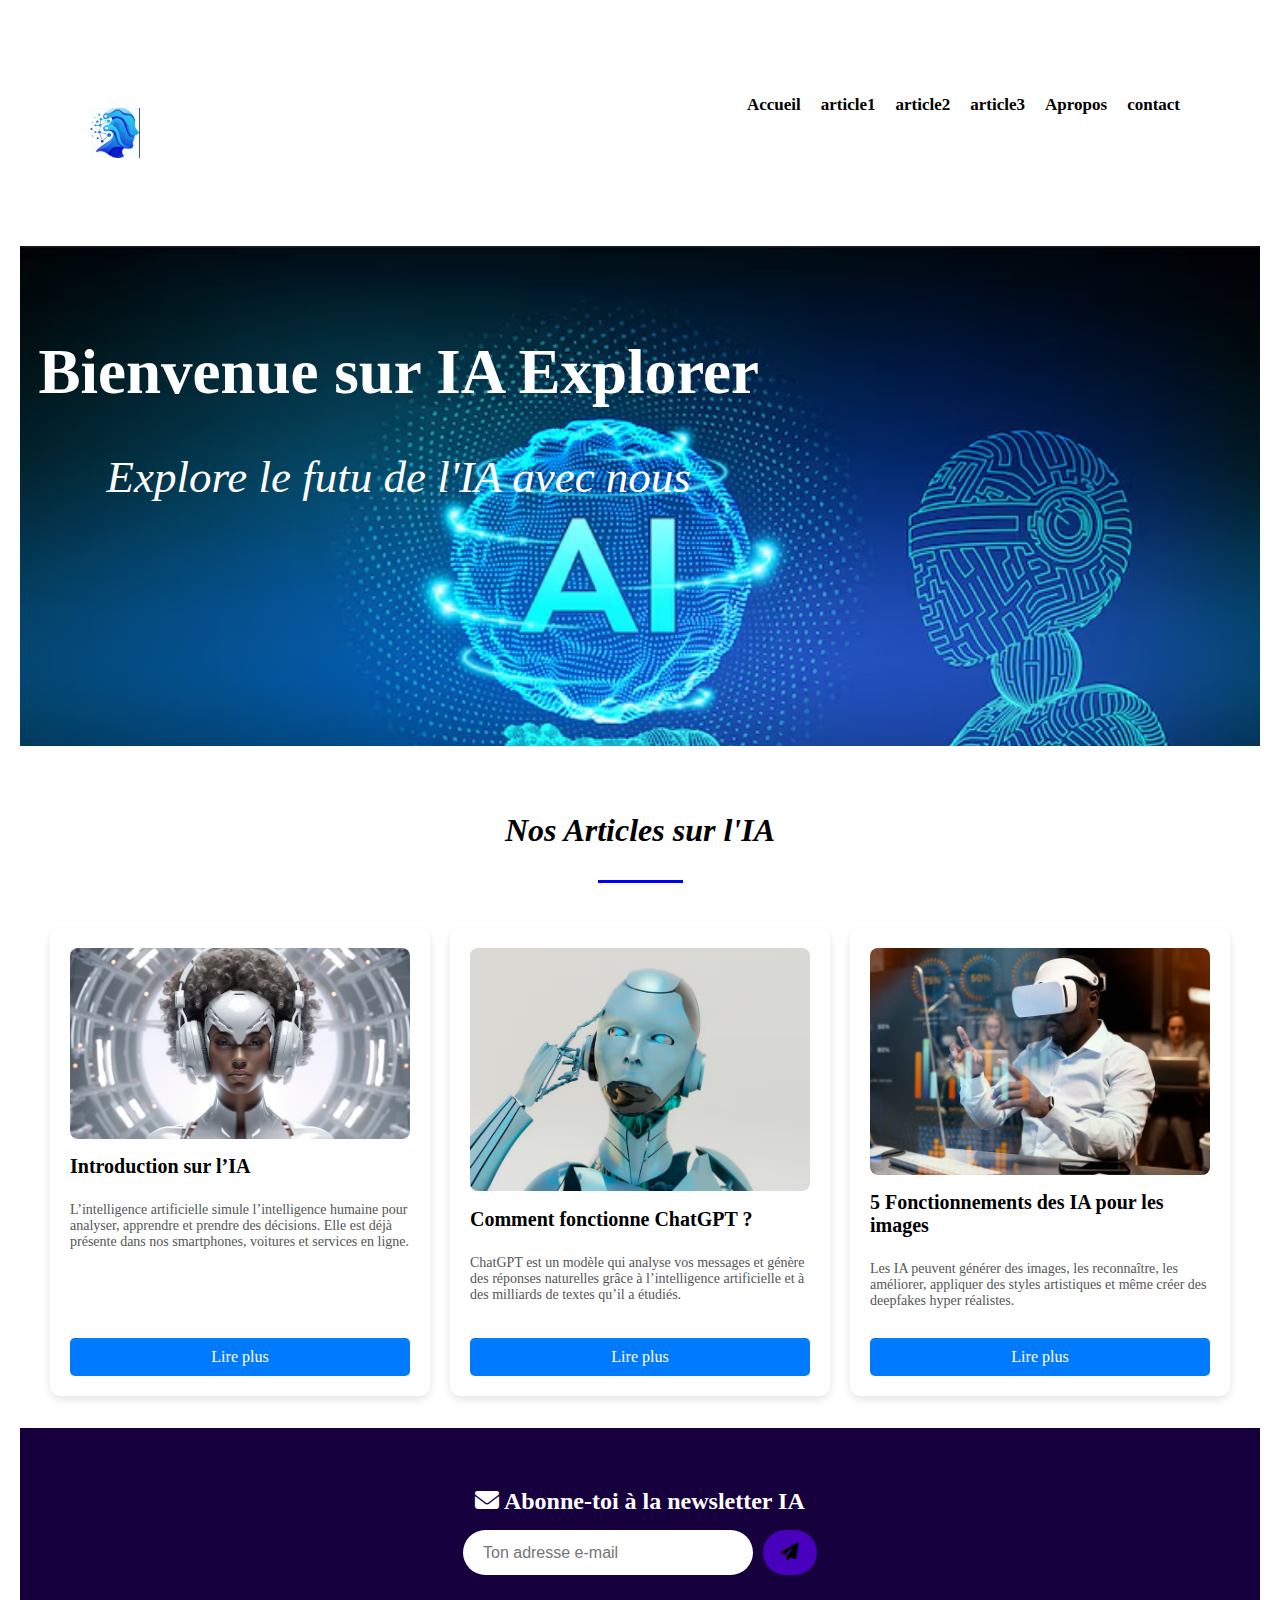
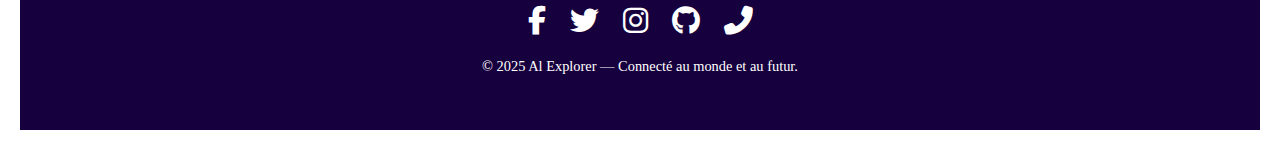
<file: articles.html>
<!DOCTYPE html>
<html lang="fr">
<head>
    <meta charset="UTF-8">
    <meta name="viewport" content="width=device-width, initial-scale=1.0">
    <title>articles</title>
     <link rel="icon" type="image/x-icon" href="images/image8.jpg">

     <link rel="stylesheet" href="https://cdnjs.cloudflare.com/ajax/libs/font-awesome/6.5.2/css/all.min.css">
    
    <style>
    body {
      font-family: 'Times New Roman', Times, serif, sans-serif;
      
      margin: 0;
      padding: 20px;
    }

    .container {
      display: flex;
      justify-content: space-between;
      gap: 20px;
      padding: 30px;
    }

    .card {
      background: #fff;
      border-radius: 10px;
      box-shadow: 0 4px 8px rgba(0,0,0,0.1);
      padding: 20px;
      flex: 1;
      display: flex;
      flex-direction: column;
      justify-content: space-between;
    }
      .card h2 {
      font-size: 20px;
      margin-bottom: 10px;
    }
    .card img{
        width: 100%;
        border-radius: 8px;

    }

    .card p {
      flex: 1;
      font-size: 14px;
      color: #555;
    }

    .btn {
      display: inline-block;
      padding: 10px 20px;
      background: #007bff;
      color: #fff;
      text-decoration: none;
      border-radius: 5px;
      text-align: center;
      margin-top: 15px;
    }

    .btn:hover {
      background: #0056b3;
    }

    @media(max-width: 768px) {
      .container {
        flex-direction: column;
      }
    }
     /* **** baniere **** */
            .contener-baniere{
                margin-top:20px;
                width: 100%;
                background-image: url("images/image3.jpg");
                height: 500px;
                background-size: cover;
                text-align: center;
            }
            .text-baniere{
            position: absolute;
        
            left: 3%;
            color:white;
            }
            .text-baniere h1{
            font-weight: 700;
            font-size: 7vh;
            margin-top: 90px;
            }
            .text-baniere p{
                font-size: 5vh;
            font-style: italic;
            margin-top: 10px;
            
            }
            .titre-at h1{
                 text-align: center;
                font-weight: 600;
                padding: 1vh;
                padding-top: 5vh;
                font-style: italic;
            }
 

            .titre-at span{
                 width: 85px;
                height: 3px;
                display: block;
                background-color: blue;
                margin: 0 auto;
                margin-bottom: 15px;

                
            }
            
            
                    /*  header */
                 header {
                display: flex;
                justify-content: space-between;
                align-items: center;
                padding:20px 25px;
                background: white;
                color: #fff;
                font-size:17px;
                margin:20px;
                }

                .logo img {
                width: 50px;
                }

                /* Bouton burger */
                .toggle-btn {
                display: none;
                flex-direction: column;
                gap: 5px;
                cursor: pointer;
                }
                /* Bouton burger */
                .toggle-btn {
                 display: none;
                 flex-direction: column;
                gap: 5px;
                cursor: pointer;
                }
                .bar {
                width: 30px;
                height: 4px;
                background-color:black;
                border-radius: 5px;
                }

                /* Cacher checkbox */
                .menu-toggle {
                display: none;
                }
                 /* Menu navigation */
                .menu ul{
                display: flex;
                gap: 30px;
                }
                 .menu ul{
                     padding: 20px;
                    margin: 15px;
                    gap: 20px;
                }
                .menu  a {
                color: black;
                text-decoration: none;
                font-weight: bold;
                }

                .menu a:hover {
                text-decoration: underline;
                color:#4900BD;
                }

                /* Responsive */
                @media screen and (max-width: 768px) {
                    .toggle-btn {
                     display: flex;
                }
                .menu {
                    display: none;
                     position: absolute;
                    top: 70px;
                     right: 20px;
                    background:whitesmoke;
                    padding: 6px;
                    border-radius: 10px;
                    gap:10px;
                    z-index: 1000;
                    }
                    .menu ul{
                        display:block;
                        padding:10px;
                    }

                    #menu-toggle:checked ~ .menu {
                        display: flex;
                    }
                    }
              /****footer***/
            footer{
            background: #16003D;
            padding: 40px 20px;
            text-align: center;
            border-top: 2px solid white;
            color: #666;
            }

            footer .newsletter-footer {
            margin-bottom: 30px;
            }

            footer .newsletter-footer h2 {
                 color:white;
                font-size: 1.5rem;
                margin-bottom: 15px;
            }
           
            footer .newsletter-footer form {
                display: flex;
                justify-content: center;
                flex-wrap: wrap;
                gap: 10px;
                }
                 footer .newsletter-footer input[type="email"] {
                padding: 12px 20px;
                border: none;
                border-radius: 30px;
                font-size: 1rem;
                width: 250px;
                max-width: 80%;
                outline: none;
                }
                footer .newsletter-footer button {
                padding: 12px 18px;
                border: none;
                border-radius: 30px;
                background: #4900BD;
                color: #000;
                font-size: 1.1rem;
                cursor: pointer;
                transition:0.3s; 
                
                
                
                
                
                }

                footer .newsletter-footer button:hover {
                background:#4900BD;
                }
                 footer .social-icons {
                margin-bottom: 20px;
                }
                footer .social-icons a {
                color:white;
                margin: 0 10px;
                font-size: 1.8rem;
                text-decoration: none;
                transition: color 0.3s, transform 0.3s;
                }

                footer .social-icons a:hover {
                color: #ffffff;
                transform: scale(1.2);
                }

                footer p {
                    color:white;
                margin-top: 20px;
                font-size:0.9rem;

                }
                 .logo img{
                   max-width: 500%;
                max-height: 50px;
                position: absolute;
                left: 10vh;
                top:12%;
                margin-bottom: 60%;
                }
               

                
                

            
</style>

</head>
<body>

   <header id="lien-header">
            <div class="logo">
                <img src="images/image8.jpg" alt="">
            </div>
             <input type="checkbox" id="menu-toggle" class="menu-toggle" >
            <label for="menu-toggle" class="toggle-btn">
                <span class="bar"></span>
                <span class="bar"></span>
                <span class="bar"></span>

            </label>
            
               

             <!---sectoin menu-->
     
                <nav class="menu">
                <ul>
             <li>
                <a href="index.html" class="active">Accueil</a>
             </li>

             <li>
                <a href="article1.html">article1</a>
                </li>

             <li>
                <a href="article2.html">article2</a>
                </li>
             <li>
                <a href="article3.html">article3</a>
                </li>
                <li>
                <a href="apropos.html">Apropos</a>
                </li>

             <li>
                <a href="contac.html">contact</a>
             </li>
            </ul>
         </nav>
        </header><br><br>
     <!---section baneier-->
       <div class="contener-baniere">
                <div  class="text-baniere">
            <h1 > Bienvenue sur IA Explorer</h1>
            <p>Explore le futu de l'IA avec nous</p>
            </div>
        </div>
        <div class="titre-at">
             <h1>Nos Articles sur l'IA</h1>
             <span></span>

        </div>
       

  <div class="container">
    <!-- Article 1 -->
    <div class="card">
        <img src="images/image1.jpg" alt="">
      <h2>Introduction sur l’IA</h2>
      <p>L’intelligence artificielle simule l’intelligence humaine pour analyser, apprendre et prendre des décisions. Elle est déjà présente dans nos smartphones, voitures et services en ligne.</p>
      <a href="article1.html" class="btn">Lire plus</a>
    </div>

    <!-- Article 2 -->
    <div class="card">
        <img src="images/image5.jpg" alt="">
      <h2>Comment fonctionne ChatGPT ?</h2>
      <p>ChatGPT est un modèle qui analyse vos messages et génère des réponses naturelles grâce à l’intelligence artificielle et à des milliards de textes qu’il a étudiés.</p>
      <a href="article2.html" class="btn">Lire plus</a>
    </div>

    <!-- Article 3 -->
    <div class="card">
        <img src="images/image6.jpg" alt="">
      <h2>5 Fonctionnements des IA pour les images</h2>
      <p>Les IA peuvent générer des images, les reconnaître, les améliorer, appliquer des styles artistiques et même créer des deepfakes hyper réalistes.</p>
      <a href="article3.html" class="btn">Lire plus</a>
    </div>
  </div>

   <footer>
            <div class="newsletter-footer">
                <h2><i class="fas fa-envelope"></i> Abonne-toi à la newsletter IA</h2>
                <form action="#" method="POST">
                <input type="email" name="email" placeholder="Ton adresse e-mail" required>
                <button type="submit"><i class="fas fa-paper-plane"></i></button>
                </form>
            </div>

            <div class="social-icons">
                <a href="https://facebook.com" target="_blank"><i class="fab fa-facebook-f"></i></a>
                <a href="https://twitter.com" target="_blank"><i class="fab fa-twitter"></i></a>
                <a href="https://instagram.com" target="_blank"><i class="fab fa-instagram"></i></a>
                <a href="https://github.com" target="_blank"><i class="fab fa-github"></i></a>
                <a href="tel:786329748"><i class="fas fa-phone-alt"></i></a>
            </div>

            <p>© 2025 Al Explorer — Connecté au monde et au futur.</p>
            </footer>

        



    
</body>
</html>
</file>
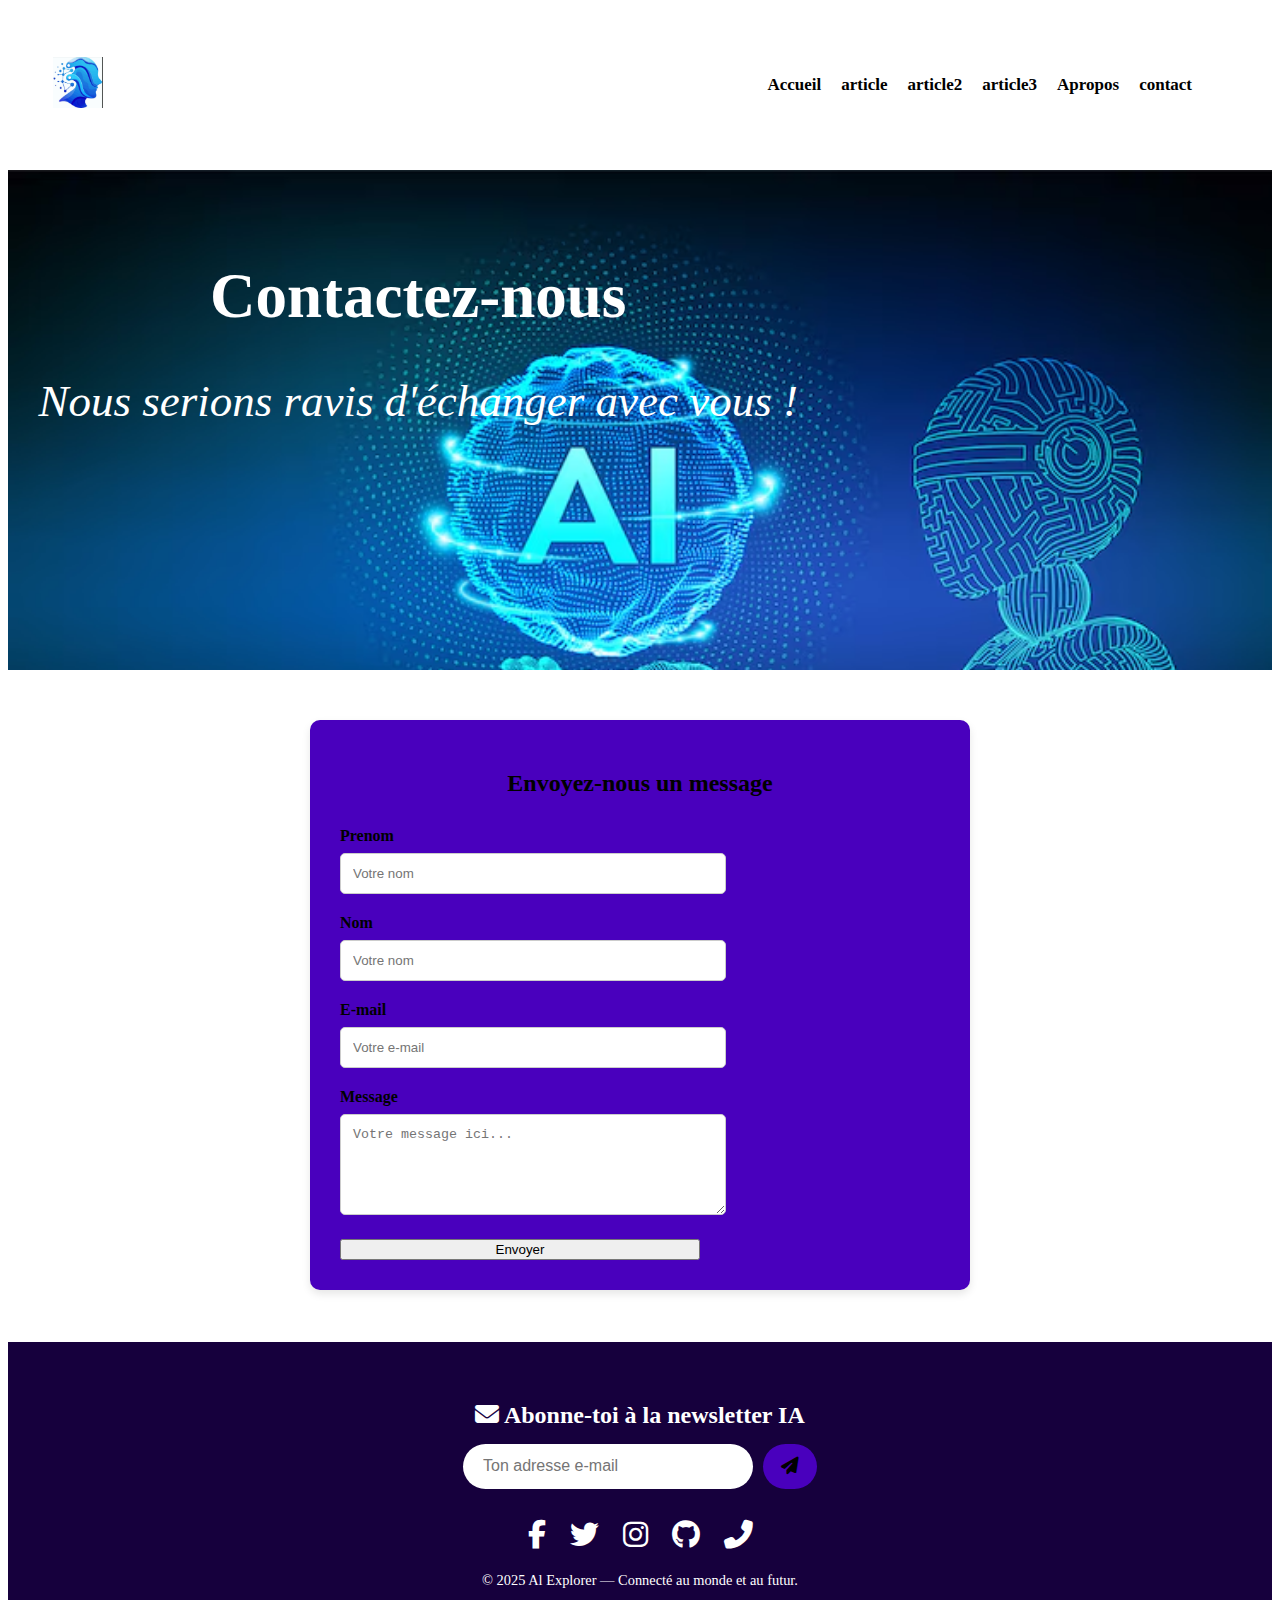
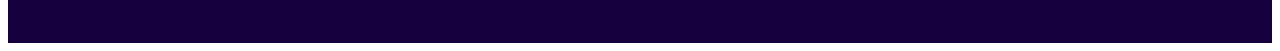
<file: contac.html>
<!DOCTYPE html>
<html lang="fr">
<head>
    <meta charset="UTF-8">
    <meta name="viewport" content="width=device-width, initial-scale=1.0">
    <title>contact</title>
     <link rel="icon" type="image/x-icon" href="images/image8.jpg">
     <link rel="stylesheet" href="https://cdnjs.cloudflare.com/ajax/libs/font-awesome/6.5.2/css/all.min.css">
    
     <style>
            
              /*  header */
                header {
                display: flex;
                justify-content: space-between;
                align-items: center;
                padding:20px 25px;
                background:width;
                color: #fff;
                font-size:17px;
                margin:20px;
                }

                .logo img {
                width: 50px;
                }

                /* Bouton burger */
                .toggle-btn {
                display: none;
                flex-direction: column;
                gap: 5px;
                cursor: pointer;
                }
                /* Bouton burger */
                .toggle-btn {
                 display: none;
                 flex-direction: column;
                  gap: 5px;
                cursor: pointer;
                }
                .bar {
                width: 30px;
                height: 4px;
                background-color:black;
                border-radius: 5px;
                }

                /* Cacher checkbox */
                .menu-toggle {
                display: none;
                }
                 /* Menu navigation */
                 .menu  ul{
                display: flex;
                gap: 30px;
                }
                 .menu ul{
                     padding: 20px;
                    margin: 15px;
                    gap: 20px;
                }
                .menu a {
                color: black;
                text-decoration: none;
                font-weight: bold;
                }

                .menu a:hover {
                text-decoration: underline;
                color:#4900BD;
                }

                /* Responsive */
                @media screen and (max-width: 768px) {
                    .toggle-btn {
                     display: flex;
                }
                .menu {
                    display: none;
                     position: absolute;
                    top: 70px;
                     right: 20px;
                    background: whitesmoke;
                    padding: 15px;
                    border-radius: 10px;
                    gap: 15px;
                    z-index: 1000;
                    }

                    #menu-toggle:checked ~ .menu {
                        display: flex;
                    }
                    }
            
            
            
            
            
                .contact-container{
                 max-width: 600px;
                margin: 50px auto;
                padding: 30px;
                background:#4900BD;
                border-radius: 10px;
                box-shadow: 0 4px 8px rgba(0,0,0,0.1);
                }

   
  
                .contact-container h2 {
                text-align: center;
                margin-bottom: 30px;
                }

                .contact-container label {
                display: block;
                margin-bottom: 8px;
                font-weight: bold;
                }

                .contact-container input,
                .contact-container textarea {
                width: 60%;
                padding: 12px;
                margin-bottom: 20px;
                border: 1px solid #ccc;
                border-radius: 5px;
                text-decoration: none;
                }

                .contact-container button {
                width: 60%;
                }

                @media(max-width: 600px) {
                .contact-container {
                    padding: 20px;
                }
                }
                .conteneur-baniere{
                margin-top:20px;
                width: 100%;
                background-image: url("images/image3.jpg");
                height: 500px;
                background-size: cover;
                text-align: center;
            }
            .text-baniere{
            position: absolute;
        
            left: 3%;
            color:white;
            }
            .text-baniere h1{
            font-weight: 700;
            font-size: 7vh;
            margin-top: 90px;
            }
            .text-baniere p{
                font-size: 5vh;
            font-style: italic;
            margin-top: 10px;
            
            }
              /****footer***/
            footer{
            background: #16003D;
            padding: 40px 20px;
            text-align: center;
            border-top: 2px solid white;
            color: #666;
            }

            footer .newsletter-footer {
            margin-bottom: 30px;
            }

            footer .newsletter-footer h2 {
                 color:white;
                font-size: 1.5rem;
                margin-bottom: 15px;
            }
           
            footer .newsletter-footer form {
                display: flex;
                justify-content: center;
                flex-wrap: wrap;
                gap: 10px;
                }
                 footer .newsletter-footer input[type="email"] {
                padding: 12px 20px;
                border: none;
                border-radius: 30px;
                font-size: 1rem;
                width: 250px;
                max-width: 80%;
                outline: none;
                }
                footer .newsletter-footer button {
                padding: 12px 18px;
                border: none;
                border-radius: 30px;
                background: #4900BD;
                color: #000;
                font-size: 1.1rem;
                cursor: pointer;
                transition: background 0.3s;
                }

                footer .newsletter-footer button:hover {
                background:#4900BD;
                }
                 footer .social-icons {
                margin-bottom: 20px;
                }
                footer .social-icons a {
                color:white;
                margin: 0 10px;
                font-size: 1.8rem;
                text-decoration: none;
                transition: color 0.3s, transform 0.3s;
                }

                footer .social-icons a:hover {
                color: #ffffff;
                transform: scale(1.2);
                }

                footer p {
                    color:white;
                margin-top: 20px;
                font-size:0.9rem;

                }
                
            


                
                
     </style>
</head>
<body>
     <!--balise  header-->
      
        <header id="lien-header">
            <div class="logo">
                <img src="images/image8.jpg"alt="">
            </div>
             <input type="checkbox" id="menu-toggle" class="menu-toggle" >
            <label for="menu-toggle" class="toggle-btn">
                <span class="bar"></span>
                <span class="bar"></span>
                <span class="bar"></span>

            </label>
            
               

             <!---sectoin menu-->
     
                <nav class="menu">
                <ul>
             <li>
                <a href="index.html" class="active">Accueil</a>
             </li>

             <li>
                <a href="article1.html">article</a>
                </li>

             <li>
                <a href="article2.html">article2</a>
                </li>
                <li>
                <a href="article3.html">article3</a>
                </li>
             <li>
                <a href="apropos.html">Apropos</a>
                </li>

             <li>
                <a href="contac.html">contact</a>
             </li>
            </ul>
         </nav>
        </header>
        <!-- Bannière -->
  <div class="conteneur-baniere">
    <div class="text-baniere">
      <h1>Contactez-nous</h1>
      <p>Nous serions ravis d'échanger avec vous !</p>
    </div>
  </div>

  <!-- Formulaire de contact -->
  <div class="contact-container">
    <h2>Envoyez-nous un message</h2>
    <form action="#" method="POST">
      <label for="name">Prenom</label>
      <input type="text" id="name" name="name" placeholder="Votre nom" required>
      <label for="name">Nom</label>
      <input type="text" id="name" name="name" placeholder="Votre nom" required>


      <label for="email">E-mail</label>
      <input type="email" id="email" name="email" placeholder="Votre e-mail" required>

      <label for="message">Message</label>
      <textarea id="message" name="message" placeholder="Votre message ici..." rows="5" required></textarea> 
      <button type="submit" class="btn">Envoyer</button>
    </form>
  </div>

   <footer>
            <div class="newsletter-footer">
                <h2><i class="fas fa-envelope"></i> Abonne-toi à la newsletter IA</h2>
                <form action="#" method="POST">
                <input type="email" name="email" placeholder="Ton adresse e-mail" required>
                <button type="submit"><i class="fas fa-paper-plane"></i></button>
                </form>
            </div>

            <div class="social-icons">
                <a href="https://facebook.com" target="_blank"><i class="fab fa-facebook-f"></i></a>
                <a href="https://twitter.com" target="_blank"><i class="fab fa-twitter"></i></a>
                <a href="https://instagram.com" target="_blank"><i class="fab fa-instagram"></i></a>
                <a href="https://github.com" target="_blank"><i class="fab fa-github"></i></a>
                <a href="tel:786329748"><i class="fas fa-phone-alt"></i></a>
            </div>

            <p>© 2025 Al Explorer — Connecté au monde et au futur.</p>
            </footer>

        










       
        
        
    
</body>
</html>
</file>
<file: style/style.css>
/* **** baniere **** */
            .contener-baniere{
                margin-top:22px;
                width: 100%;
                background-image: url("../images/image3.jpg");
                height: 50vh;
                background-size: cover;
                background-position: center;
                position: relative;
                padding: 20vh 0;

                display: flex;
                justify-content: center;
            }
             .text-baniere{
            position: absolute;
        
            left: 3%;
            color:white;
            }
            .text-baniere h1{
            font-weight: 700;
            font-size: 7vh;
            margin-top: 90px;
            }
            .text-baniere p{
                 font-size: 5vh;
                font-style: italic;
                margin-top: 10px;
            }
           
            
            @media(max-width:700px){
                .contener-baniere img{
                    width: 100%;
                    
                    margin-left: 7px;
                }
                 .text-baniere h1,p{
                    font-size: 25px;
                 }


            }
            
            /****article***/
            .container {
            display: flex;
            justify-content: space-between;
            gap: 20px;
            padding: 30px;
            }

            .card {
            background: #fff;
            border-radius: 10px;
            box-shadow: 0 4px 8px rgba(0,0,0,0.1);
            padding: 20px;
            flex: 1;
            display: flex;
            flex-direction: column;
            justify-content: space-between;
            }
            .card h2 {
            font-size: 20px;
            margin-bottom: 10px;
            }
            .card img{
                width: 100%;
                border-radius: 8px;

            }
            .card p {
            flex: 1;
            font-size: 14px;
            color: #555;
             }
             @media(max-width: 700px) {
                    .container {
                        flex-direction: column;
                    }
                    }

             .intro {
                text-align: center;
                padding: 50px 20px;
                }

                .intro h2 {
                font-size: 2rem;
                margin-bottom: 20px;
                }

                .intro p {
                font-size: 1.2rem;
                color:black;
                max-width: 700px;
                margin: auto;
                line-height: 1.6;
             }


            
           
                /****footer***/
            footer{
            background: #16003D;
            padding: 40px 20px;
            text-align: center;
            border-top: 2px solid white;
            color: #666;
            }

            footer .newsletter-footer {
            margin-bottom: 30px;
            }

            footer .newsletter-footer h2 {
                 color:white;
                font-size: 1.5rem;
                margin-bottom: 15px;
            }
           
            footer .newsletter-footer form {
                display: flex;
                justify-content: center;
                flex-wrap: wrap;
                gap: 10px;
                }

                footer .newsletter-footer input[type="email"] {
                padding: 12px 20px;
                border: none;
                border-radius: 30px;
                font-size: 1rem;
                width: 250px;
                max-width: 80%;
                outline: none;
                }
                footer .newsletter-footer button {
                padding: 12px 18px;
                border: none;
                border-radius: 30px;
                background: #4900BD;
                color: #000;
                font-size: 1.1rem;
                cursor: pointer;
                transition: background 0.3s;
                }

                footer .newsletter-footer button:hover {
                background:#4900BD;
                }

                footer .social-icons {
                margin-bottom: 20px;
                }
                footer .social-icons a {
                color:white;
                margin: 0 10px;
                font-size: 1.8rem;
                text-decoration: none;
                transition: color 0.3s, transform 0.3s;
                }

                footer .social-icons a:hover {
                color: #ffffff;
                transform: scale(1.2);
                }

                footer p {
                    color:white;
                margin-top: 20px;
                font-size: 0.9rem;

                }
                






            
            .Navigation a{
                text-decoration: none;
                background-color: aliceblue;
                
                

            }
            
            ul,li{
                list-style-type:none;
                display:flex;
                justify-content:center;
                padding:4px;
            }
            .newsletter{
                position: absolute;
                right: 20px;
                padding: 15px;
                margin-bottom: 2%;

                
                

            }


            .titre-at h1{
                 text-align: center;
                font-weight: 600;
                padding: 1vh;
                padding-top: 5vh;
                font-style: italic;
            }
 

            .titre-at span{
                 width: 85px;
                height: 3px;
                display: block;
                background-color: blue;
                margin: 0 auto;
                margin-bottom: 15px;

                
            }
            .left-icon {
                display: flex;
                justify-content: space-between;
                padding: 20px;
                color: #fff;

            }
            .menu1{
                
                top: 0;
                background-color: #4900BD;
                width: 100%;
                height: 5vh;
                place-items: center;
                display: flex;
                position: fixed;
                z-index: 100000;
               
                
                
                
            }
            .left-icon p{
            
                margin-left:3vh ;
                font-size: 17px;
                white-space: nowrap;
                
                top: 0;
            
            
            }
                
            .right-icon{
                position: absolute;
                right: 5vh;
            }
            .right-icon i{
                margin-left: 3vh;
                font-size: 17px;
                padding: 10px;
                color: white;
            }
            @media   (max-width: 768px){
                .menu1{
                    flex-direction: column;
                    align-items: flex-start;
                    gap: 5px;
                    padding:0;
                
    

                }
                .left-icon p{
                   display: none;
            
                
                }
                .right-icon i{
                    display:none;
            
            }
                

            }

            .active{
                color: #4900BD!important;
            }
            .button{
                background-color:white;
                padding:3px;
                margin-left:5px;
            }

          
             
                /*  header */
                header {
                display: flex;
                justify-content: space-between;
                align-items: center;
                padding:20px 25px;
                background:width;
                color: #fff;
                font-size:17px;
                margin:20px;
                }

                .logo img {
                width: 50px;
                }

                


                /* Bouton burger */
                .toggle-btn {
                display: none;
                flex-direction: column;
                gap: 5px;
                cursor: pointer;
            
                
                }
                .bar {
                width: 30px;
                height: 4px;
                background-color:black;
                border-radius: 5px;
                }

                /* Cacher checkbox */
                .menu-toggle {
                display: none;
                }

                /* Menu navigation */
                .menu {
                display: flex;
                gap: 30px;
                }
                .menu ul{
                    padding: 20px;
                    margin: 15px;
                    gap: 20px;
                }
                .menu a {
                color: black;
                text-decoration: none;
                font-weight: bold;
                }

                .menu a:hover {
                text-decoration: underline;
                color:#4900BD;
                }

                /* Responsive */
                @media screen and (max-width: 768px) {
                .toggle-btn {
                    display: flex;
                }
                
                    .menu {
                    display: none;
                    flex-direction: column;
                    position: absolute;
                    top: 70px;
                    right: 20px;
                    background:whitesmoke;
                    padding: 15px;
                    border-radius: 10px;
                    gap: 15px;
                    z-index: 1000;
                    }
                    .menu ul{
                        display:block;
                        padding:10px;
                    }

                    #menu-toggle:checked ~ .menu {
                        display: flex;
                    }
                    }
</file>
